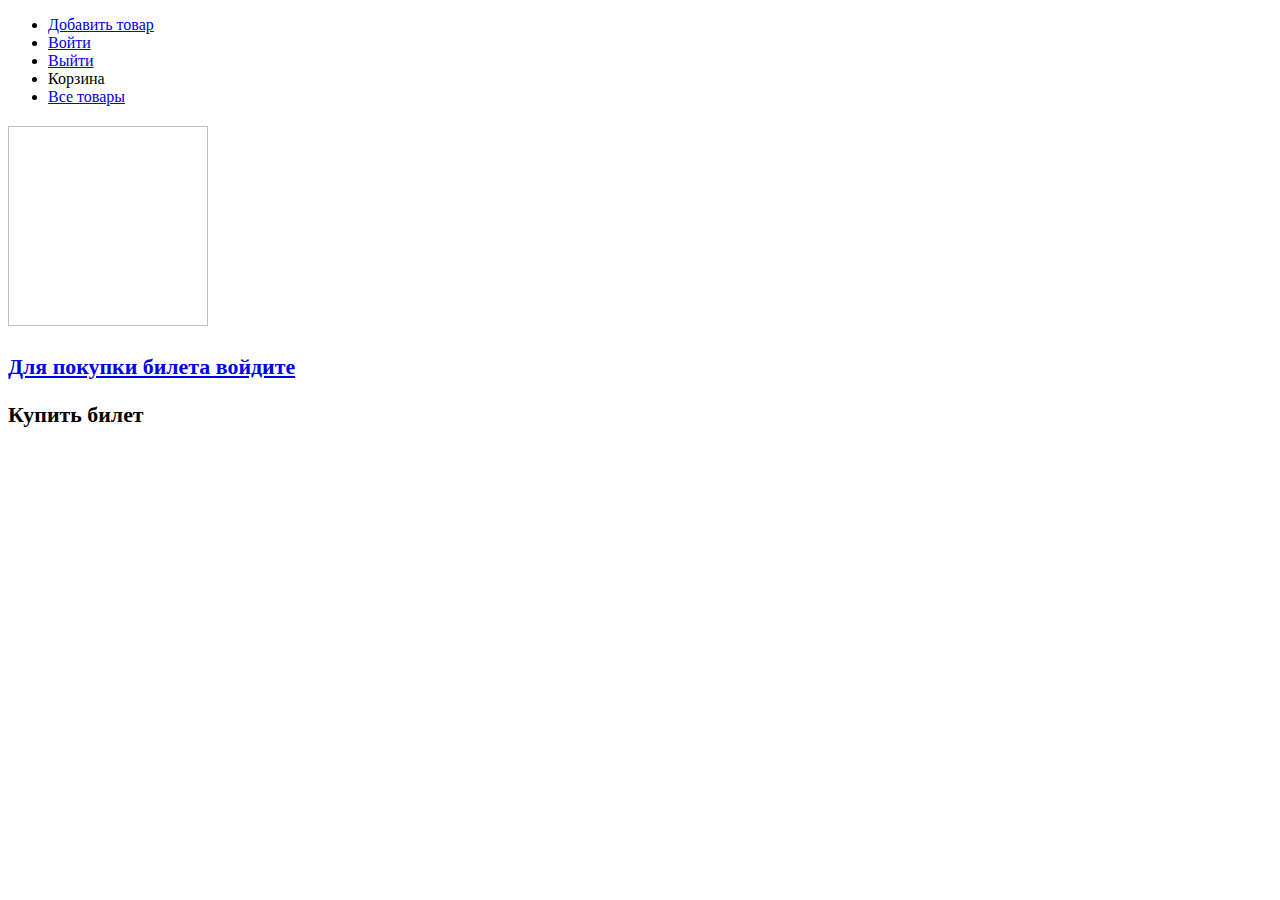
<file: src/main/resources/templates/Tests/index.html>
<!DOCTYPE html>
<html xmlns:th="http://www.thymeleaf.org"
      xmlns:sec="http://www.thymeleaf.org/htymeleaf-extras-springsecurity5">
<head>
    <meta charset="utf-8">
    <meta name="viewport" content="width=470, user-scalable=0">
    <title>Все товары</title>
    <link th:href="@{/css/list.css}" rel="stylesheet">

</head>
<body>
<header>
    <nav role="navigation">
        <ul>
            <li sec:authorize="hasAuthority('ADMIN')"><a href="/add">Добавить товар</a></li>
            <li sec:authorize="!isAuthenticated()"><a href="/login">Войти</a></li>
            <li sec:authorize="isAuthenticated()"><a href="/exit">Выйти</a></li>

            <li><a th:href="@{|~/basket?username=${#authentication.name}|}" sec:authorize="hasAuthority('USER')">Корзина</a></li>
            <li><a href="#">Все товары</a></li>
        </ul>
    </nav>
</header>
<section>
    <div class="block">
        <div class="item" th:each="el : ${prod}">
            <h2 th:text="${el.film_name}"/>
            <img th:src="${el.img_url}" width="200px" height="200px" >
            <h2 th:text="${el.time_start}"/>
            <h3 th:text="${el.time_exit}"/>

            <div sec:authorize="!isAuthenticated()">
                <div class="buttondiv"><a class="button" href="/login"><h3>Для покупки билета войдите</h3></a></div>

            </div>
            <div sec:authorize="isAuthenticated()">
                <div class="buttondiv"><a class="button" th:href="@{|~/addbas?prodid=${el.id}|}"><h3>Купить билет</h3></a></div>
            </div>

        </div>


    </div>
</section>

</body>
</html>
</file>
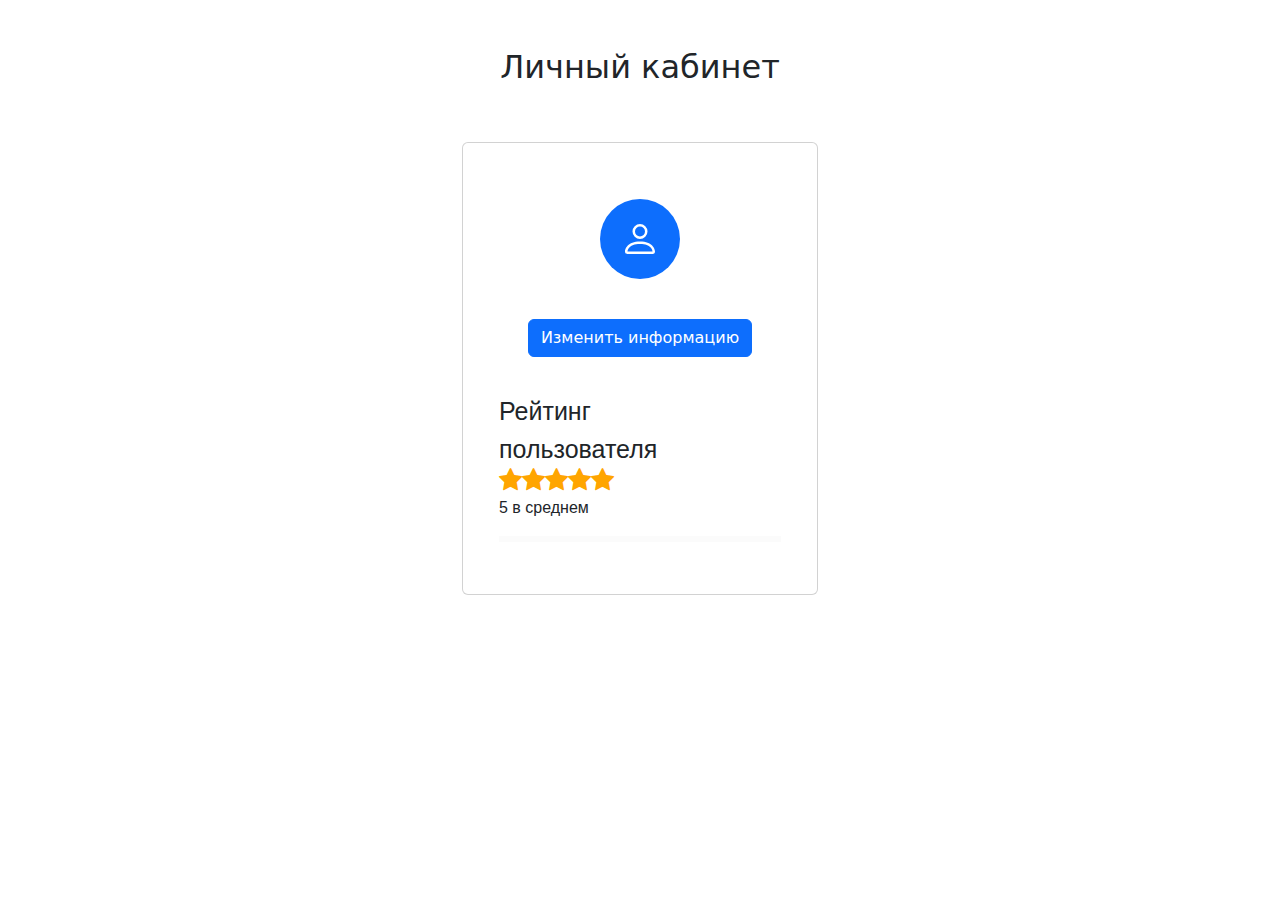
<file: src/main/resources/templates/lk.html>
<!DOCTYPE html>
<html xmlns:th="http://www.thymeleaf.org"
      xmlns:layout="http://www.ultraq.net.nz/thymeleaf/layout"
      xmlns:sec="http://www.thymeleaf.org/htymeleaf-extras-springsecurity5">

<head>
    <meta charset="utf-8">
    <meta name="viewport" content="width=device-width, initial-scale=1.0, shrink-to-fit=no">
    <title>Дизайн карта</title>
    <link rel="stylesheet" href="../static/bootstrap/css/bootstrap.min.css">
    <link rel="stylesheet" href="../static/fonts/font-awesome.min.css">
    <link rel="stylesheet" href="../static/css/Navbar-Centered-Brand-icons.css">
    <link rel="stylesheet" href="../static/css/User-rating.css">
</head>

<body>
    <header th:insert="~{Header :: header}"></header>
    <section class="position-relative py-4 py-xl-5">
        <div class="container">
            <div class="row mb-5">
                <div class="col-md-8 col-xl-6 text-center mx-auto">
                    <h2>Личный кабинет</h2>
                </div>
            </div>
            <div class="row d-flex justify-content-center">
                <div class="col-md-6 col-xl-4">
                    <div class="card mb-5">
                        <div class="card-body d-flex flex-column align-items-center">
                            <div class="mb-3"></div>
                            <div class="bs-icon-xl bs-icon-circle bs-icon-primary bs-icon my-4"><svg xmlns="http://www.w3.org/2000/svg" width="1em" height="1em" fill="currentColor" viewBox="0 0 16 16" class="bi bi-person">
                                    <path d="M8 8a3 3 0 1 0 0-6 3 3 0 0 0 0 6zm2-3a2 2 0 1 1-4 0 2 2 0 0 1 4 0zm4 8c0 1-1 1-1 1H3s-1 0-1-1 1-4 6-4 6 3 6 4zm-1-.004c-.001-.246-.154-.986-.832-1.664C11.516 10.68 10.289 10 8 10c-2.29 0-3.516.68-4.168 1.332-.678.678-.83 1.418-.832 1.664h10z"></path>
                                </svg></div>
                            <form class="text-center" th:each="el:${user}" th:action="@{/lk_change}">
                                <div class="mb-3" ><strong id="P_Email" th:text="${el.email}"></strong></div>
                                <div class="mb-3"><strong id="P_Name" th:text="${el.name}"></strong></div>
                                <div class="mb-3"><strong id="P_Surname" th:text="${el.surname}"></strong></div>
                                <div class="mb-3"><button class="btn btn-primary d-block w-100" type="submit">Изменить информацию</button></div>
                            </form>
                            <div class="user-body"><span class="heading">Рейтинг пользователя</span>
                                <div><span class="fa fa-star checked"></span><span class="fa fa-star checked"></span><span class="fa fa-star checked"></span><span class="fa fa-star checked"></span><i class="fa fa-star checked"></i></div>
                                <p>5 в среднем</p>
                                <hr style="border: 3px solid #f1f1f1 ;">
                            </div>
                        </div>
                    </div>
                </div>
            </div>
        </div>
    </section>
    <script src="../static/bootstrap/css/bootstrap.min.css"></script>
</body>

</html>
</file>
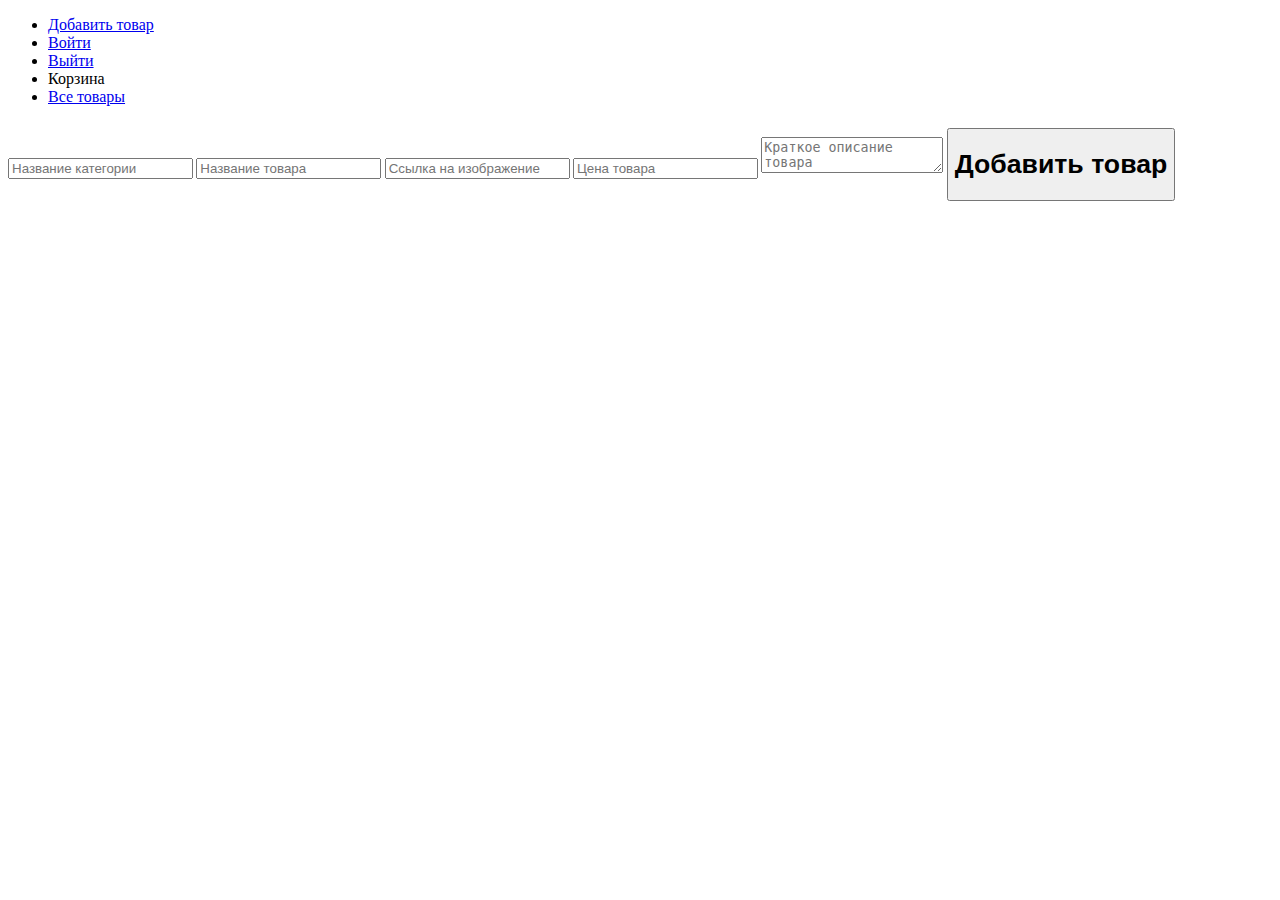
<file: src/main/resources/templates/Tests/add.html>
<!DOCTYPE html>

<html xmlns:th="http://www.thymeleaf.org"
      xmlns:sec="http://www.thymeleaf.org/htymeleaf-extras-springsecurity5">
<head>
    <meta charset="utf-8">
    <meta name="viewport" content="width=470, user-scalable=0">
    <title>Добавить товар</title>
    <link th:href="@{/css/add.css}" rel="stylesheet">

</head>
<body>
<header>
    <nav role="navigation">
        <ul>
            <li sec:authorize="hasAuthority('ADMIN')"><a href="/add">Добавить товар</a></li>
            <li sec:authorize="!isAuthenticated()"><a href="/login">Войти</a></li>
            <li sec:authorize="isAuthenticated()"><a href="/exit">Выйти</a></li>

            <li><a th:href="@{|~/basket?username=${#authentication.name}|}">Корзина</a></li>
            <li><a href="#">Все товары</a></li>
        </ul>
    </nav>
</header>
<section>
<div class="block">
    <div class="addblock">
        <iframe name="myframe" style="display:none;"></iframe>
        <h5 th:text="${saves}"/>
        <form id="form" method="post" action="/add" target="myframe">
            <input type="text" name="catname" placeholder="Название категории" required>
            <input type="text" name="name" placeholder="Название товара" required>
            <input type="text" name="img" placeholder="Ссылка на изображение" required>
            <input type="text" name="price" placeholder="Цена товара" required>
            <textarea form="form" name="text" placeholder="Краткое описание товара" required></textarea>
            <button><h1>Добавить товар</h1></button>

        </form>

    </div>

</div>
</section>

</body>
</html>
</file>
<file: src/main/resources/static/css/Navbar-Centered-Brand-icons.css>
.bs-icon {
  --bs-icon-size: .75rem;
  display: flex;
  flex-shrink: 0;
  justify-content: center;
  align-items: center;
  font-size: var(--bs-icon-size);
  width: calc(var(--bs-icon-size) * 2);
  height: calc(var(--bs-icon-size) * 2);
  color: var(--bs-primary);
}

.bs-icon-xs {
  --bs-icon-size: 1rem;
  width: calc(var(--bs-icon-size) * 1.5);
  height: calc(var(--bs-icon-size) * 1.5);
}

.bs-icon-sm {
  --bs-icon-size: 1rem;
}

.bs-icon-md {
  --bs-icon-size: 1.5rem;
}

.bs-icon-lg {
  --bs-icon-size: 2rem;
}

.bs-icon-xl {
  --bs-icon-size: 2.5rem;
}

.bs-icon.bs-icon-primary {
  color: var(--bs-white);
  background: var(--bs-primary);
}

.bs-icon.bs-icon-primary-light {
  color: var(--bs-primary);
  background: rgba(var(--bs-primary-rgb), .2);
}

.bs-icon.bs-icon-semi-white {
  color: var(--bs-primary);
  background: rgba(255, 255, 255, .5);
}

.bs-icon.bs-icon-rounded {
  border-radius: .5rem;
}

.bs-icon.bs-icon-circle {
  border-radius: 50%;
}
</file>
<file: src/main/resources/static/css/User-rating.css>
* {
  box-sizing: border-box;
}

.user-body {
  font-family: Arial;
  margin: 0 auto;
  max-width: 800px;
  padding: 20px !important;
}

.heading {
  font-size: 25px;
  margin-right: 25px;
}

.fa.checked {
}

.fa {
  font-size: 25px;
}

.checked {
  color: orange;
}

.side {
  float: left;
  width: 15%;
  margin-top: 10px;
}

.middle {
  margin-top: 10px;
  float: left;
  width: 70%;
}

.right {
  text-align: right;
}

.pb-row:after {
  content: "";
  display: table;
  clear: both;
}

.bar-container {
  width: 100%;
  background-color: #f1f1f1;
  text-align: center;
  color: white;
}

.bar-5 {
  width: 60%;
  height: 18px;
  background-color: #4CAF50;
}

.bar-4 {
  width: 30%;
  height: 18px;
  background-color: #2196F3;
}

.bar-3 {
  width: 10%;
  height: 18px;
  background-color: #00bcd4;
}

.bar-2 {
  width: 4%;
  height: 18px;
  background-color: #ff9800;
}

.bar-1 {
  width: 15%;
  height: 18px;
  background-color: #f44336;
}

@media (max-width: 400px) {
  .side, .middle {
    width: 100%;
  }
}

@media (max-width: 400px) {
  .right {
    display: none;
  }
}
</file>
